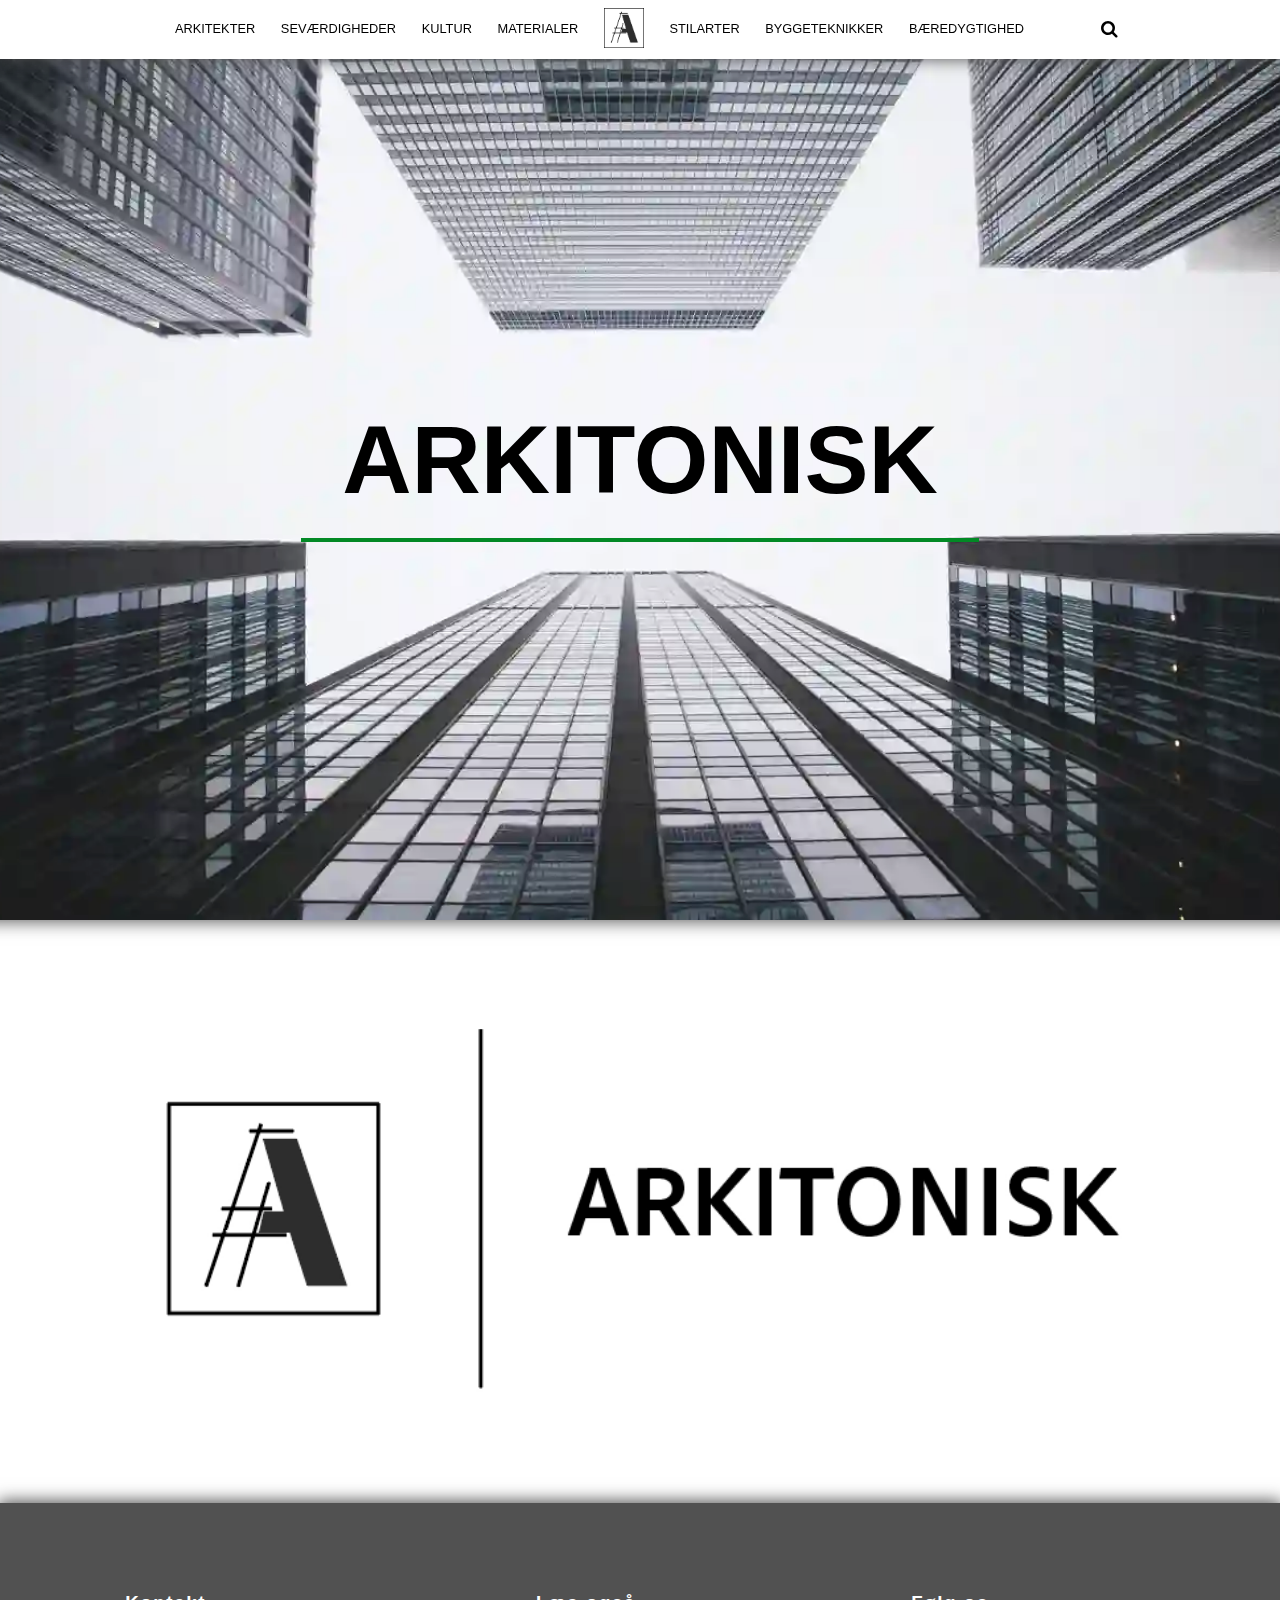
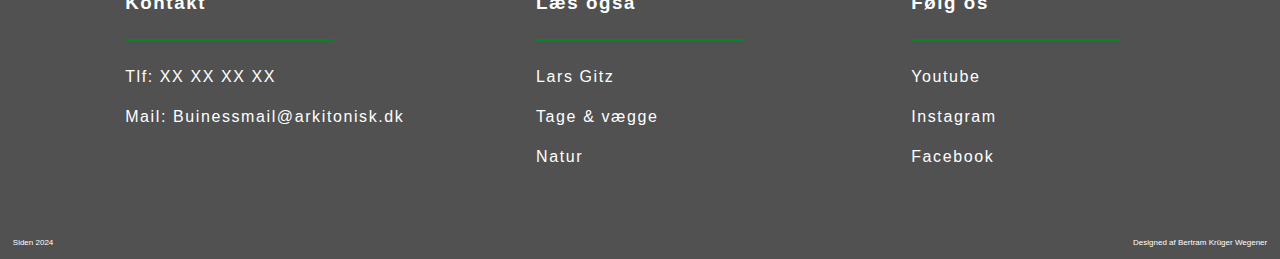
<file: index.html>
<!DOCTYPE html>
<html lang="da">

<head>
    <meta charset="UTF-8">
    <meta name="viewport" content="width=device-width, initial-scale=1.0">
    <meta name="description" content="Online magazin om akitektur">
    <meta name="Keywords" content="Arkitonisk, Stilarter, Arkitekter, Templer">
    <meta name="auther" content="Bertram Krüger Wegener">
    <title>Arkitonisk</title>
    <link rel="stylesheet" href="css/style.css">
    <link rel="stylesheet" href="https://cdnjs.cloudflare.com/ajax/libs/font-awesome/4.7.0/css/font-awesome.min.css">
</head>

<body>
    <header>
        <a href="" class="ikke-synlig-logo"></a>
        <input type="checkbox" id="menu-bar">
        <label for="menu-bar">Menu</label>

        <nav class="navbar">
            <ul>
                <li><a href="#">ARKITEKTER</a>
                    <ul>
                        <li><a href="#">Gaudi</a>
                            <ul>
                                <li><a href="#">Lidt om personen</a></li>
                                <li><a href="#">Kendt for værker som</a></li>
                            </ul>
                        </li>
                        <li><a href="#">Eiffel</a>
                            <ul>
                                <li><a href="#">Lidt om personen</a></li>
                                <li><a href="#">Kendt for værker som</a></li>
                            </ul>
                        </li>
                        <li><a href="#">Jørn Utzon</a>
                            <ul>
                                <li><a href="#">Lidt om personen</a></li>
                                <li><a href="#">Kendt for værker som</a></li>
                            </ul>
                        </li>
                        <li><a href="#">Lars Gitz</a>
                            <ul>
                                <li><a href="#">Lidt om personen</a></li>
                                <li><a href="#">Kendt for værker som</a></li>
                            </ul>
                        </li>
                    </ul>
                </li>
                <li><a href="#">SEVÆRDIGHEDER</a>
                    <ul>
                        <li><a href="#">kölner Dom</a></li>
                        <li><a href="#">Notre Dame</a></li>
                        <li><a href="#">Eiffel Tårnet</a></li>
                        <li><a href="#">Det skæve tårn i Pisa</a></li>
                        <li><a href="#">Templer</a></li>
                        <li><a href="#">Kristne kirker</a></li>
                        <li><a href="#">Mokéer</a></li>
                        <li><a href="#">Slotte</a></li>
                    </ul>
                </li>
                <li><a href="#">KULTUR</a>
                    <ul>
                        <li><a href="#">Samfund</a></li>
                        <li><a href="#">Befolkningen</a></li>
                        <li><a href="#">Værdier</a></li>
                        <li><a href="#">Indflydelse</a></li>
                        <li><a href="#">Tro</a></li>
                        <li><a href="#">Økonomi</a></li>
                    </ul>
                </li>
                <li><a href="#">MATERIALER</a>
                    <ul>
                        <li><a href="#">Beton</a></li>
                        <li><a href="#">Træ</a></li>
                        <li><a href="#">Stål</a></li>
                    </ul>
                </li>
                <li>
                    <a class="logo-link" href="index.html"><img src="img/logo.webp" alt="Arkitonisk hjemmeside logo" class="logo"></a>
                </li>
                <li><a href="#">STILARTER</a>
                    <ul>
                        <li><a href="#">Gotisk</a></li>
                        <li><a href="#">Victoriansk</a></li>
                        <li><a href="#">Bauhaus</a></li>
                        <li><a href="#">Tidsperioder</a></li>
                        <li><a href="#">Kendetegn</a></li>
                        <li><a href="#">Royalt</a></li>
                        <li><a href="#">Minimalistisk</a></li>
                        <li><a href="#">Traditionel & Moderne</a></li>
                        <li><a href="#">Lande</a>
                            <ul>
                                <li><a href="japan.html">Japansk Arkitektur</a></li>
                                <li><a href="#">Græsk Arkitektur</a></li>
                                <li><a href="#">Romersk Arkitektur</a></li>
                                <li><a href="#">Mexikansk Arkitektur</a></li>
                                <li><a href="#">Dansk Arkitektur</a></li>
                            </ul>
                        </li>
                    </ul>
                </li>
                <li><a href="#">BYGGETEKNIKKER</a>
                    <ul>
                        <li><a href="#">Fokus på detaljer</a></li>
                        <li><a href="#">Tage & vægge</a></li>
                        <li><a href="#">Forskelle</a></li>
                        <li><a href="#">Funktion</a></li>
                        <li><a href="#">Nødvendighed vs lukus</a></li>
                        <li><a href="#">Beliggenhed</a></li>
                    </ul>
                </li>
                <li><a href="#">BÆREDYGTIGHED</a>
                    <ul>
                        <li><a href="#">Klima/vejr</a></li>
                        <li><a href="#">CO2-udslip</a></li>
                        <li><a href="#">Natur</a></li>
                        <li><a href="#">Selvforsyning</a></li>
                        <li><a href="#">Udvikling</a></li>
                        <li><a href="#">Betydning</a></li>
                        <li><a href="#">Behov</a></li>
                    </ul>
                </li>
                <li>
                    <form action="/..">
                        <button type="submit"><i class="fa fa-search"></i></button>
                    </form>
                </li>
            </ul>
        </nav>
    </header>

    <main>
        <div class="banner-tekst">
            <img src="img/banner.webp" alt="Højhuse set nedefra" class="top-banner">
            <div class="centered-text">ARKITONISK</div>
            <hr class="grøn overskrift">
        </div>

        <section>
            <article>
                
            </article>
        </section>
    </main>


    <footer>
        <figure>
            <img class="logo-og-navn" src="img/logo-og-navn.webp" alt="hjemmeside logo efterfulgt af navn arkitonisk">
        </figure>

        <section class="foot">
            <div class="first box">
                <article class="info kontakt">
                    <h3>Kontakt</h3>
                    <hr class="grøn lille">
                    <ul>
                        <li>Tlf: XX XX XX XX</li>
                        <li><a href="#">Mail: Buinessmail@arkitonisk.dk</a></li>
                    </ul>
                </article>
            </div>

            <div class="middle box">
                <article class="info læs">
                    <h3>Læs også</h3>
                    <hr class="grøn lille">
                    <ul>
                        <li><a href="#">Lars Gitz</a></li>
                        <li><a href="#">Tage & vægge</a></li>
                        <li><a href="#">Natur</a></li>
                    </ul>
                </article>
            </div>

            <div class="last box">
                <article class="info os">
                    <h3>Følg os</h3>
                    <hr class="grøn lille">
                    <ul>
                        <li><a href="https://www.youtube.com/" target="_blank">Youtube</a></li>
                        <li><a href="https://www.instagram.com/" target="_blank">Instagram</a></li>
                        <li><a href="http://www.facebook.com/" target="_blank">Facebook</a></li>
                    </ul>
                </article>
            </div>
        </section>

        <section class="auther">
            <p>Siden 2024</p>
            <p>Designed af Bertram Krüger Wegener</p>
        </section>
    </footer>

</body>
</html>
</file>
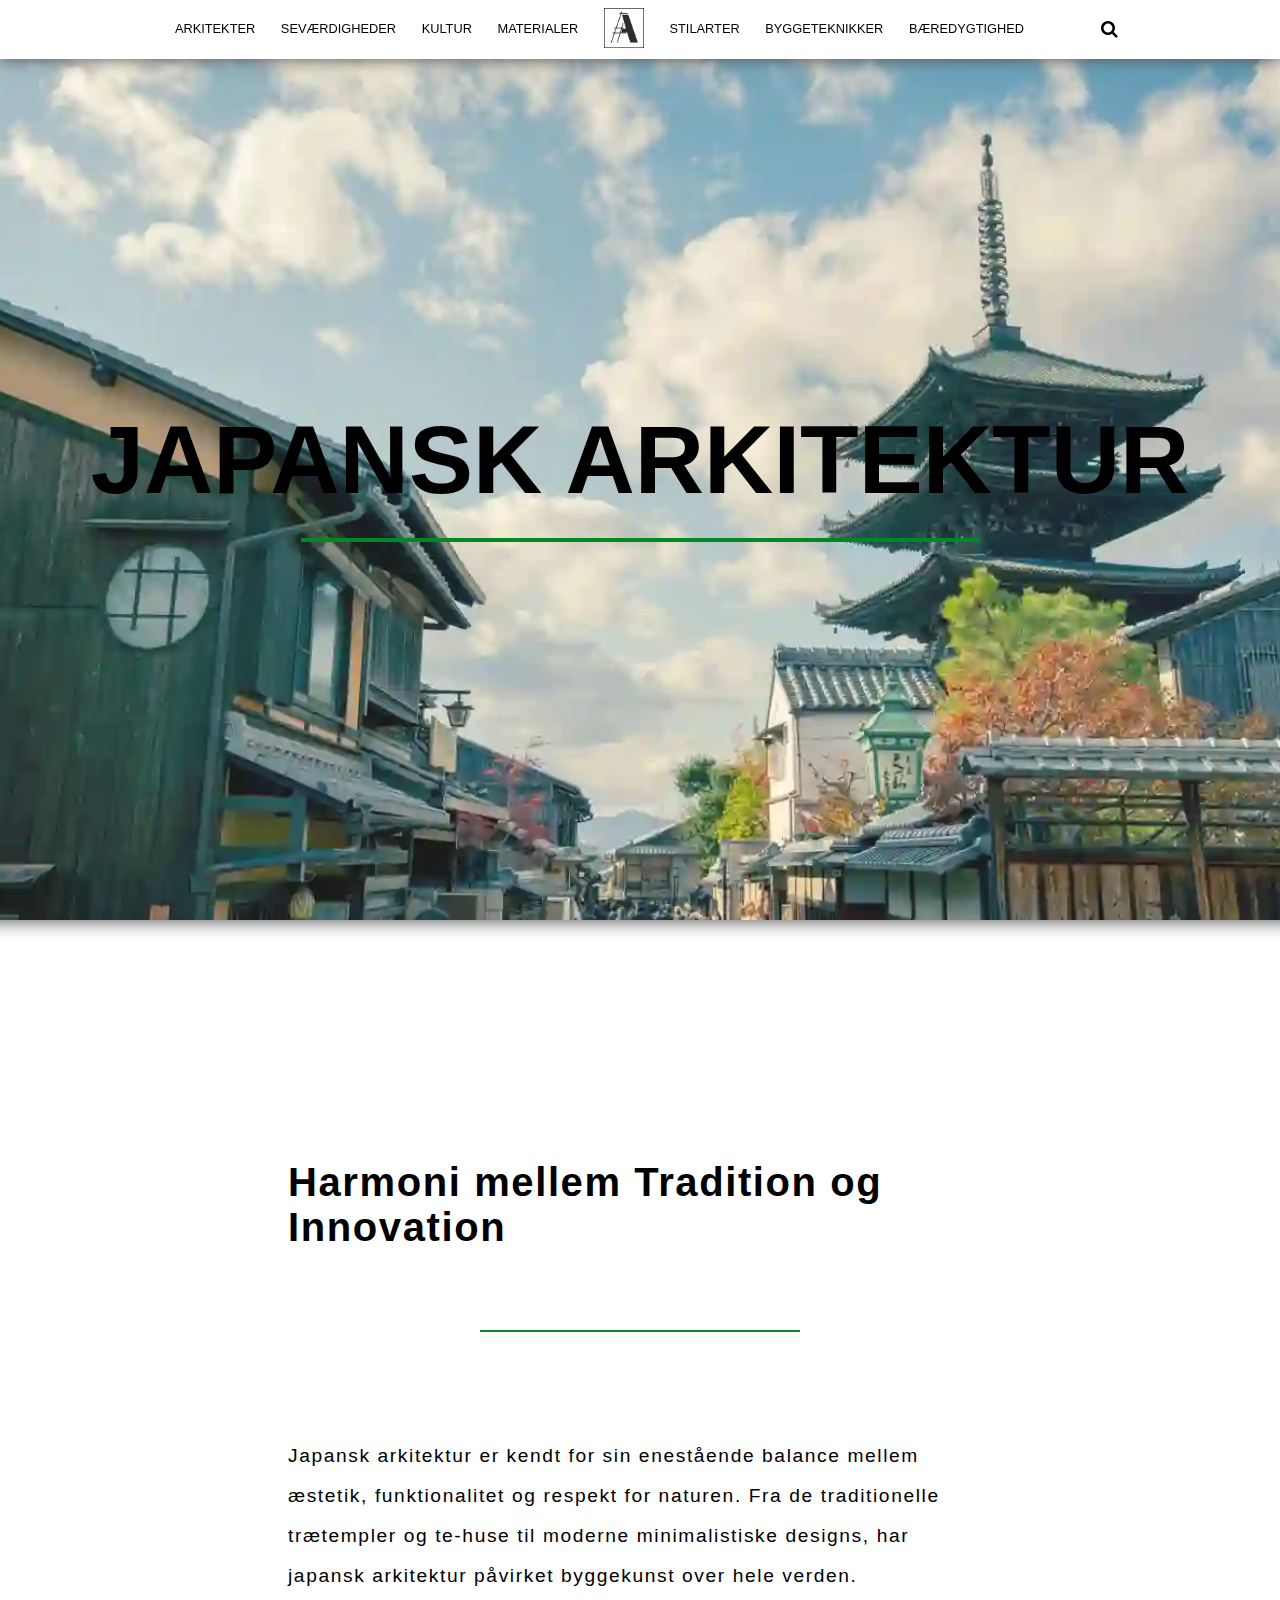
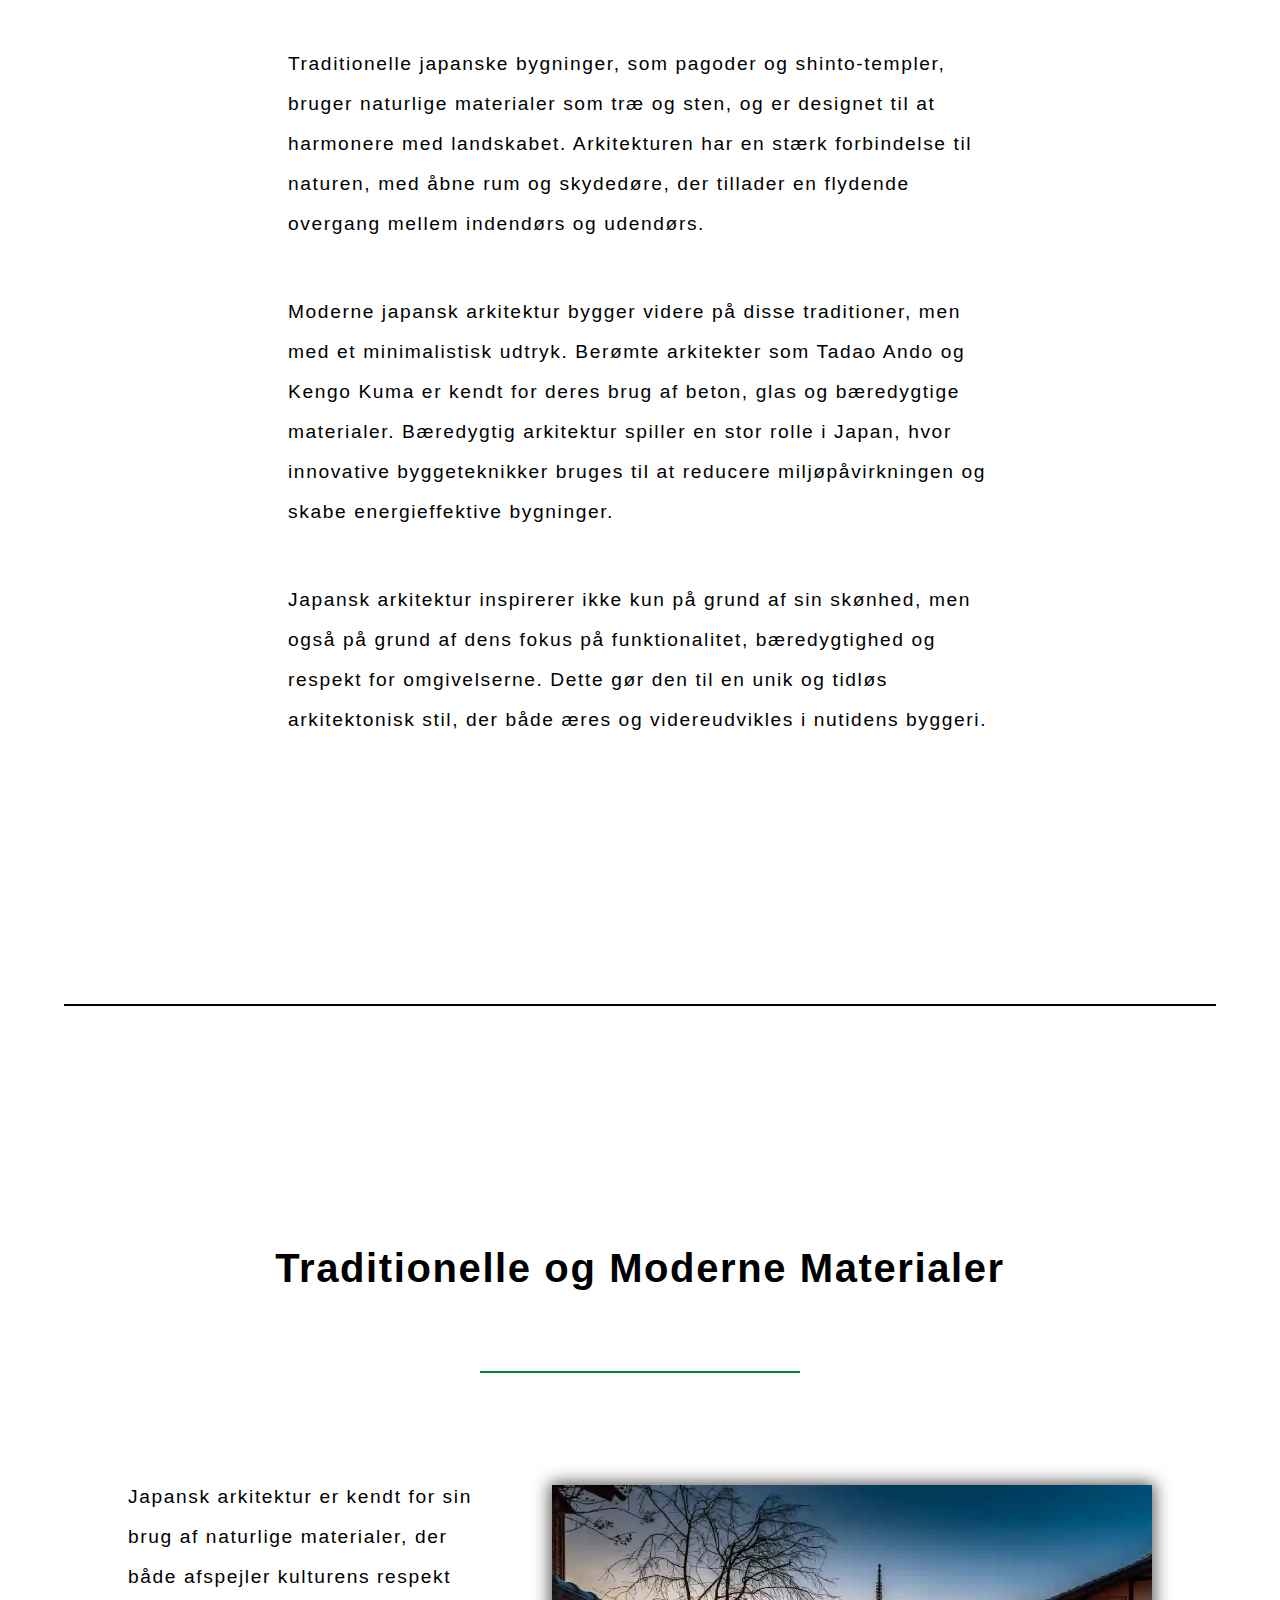
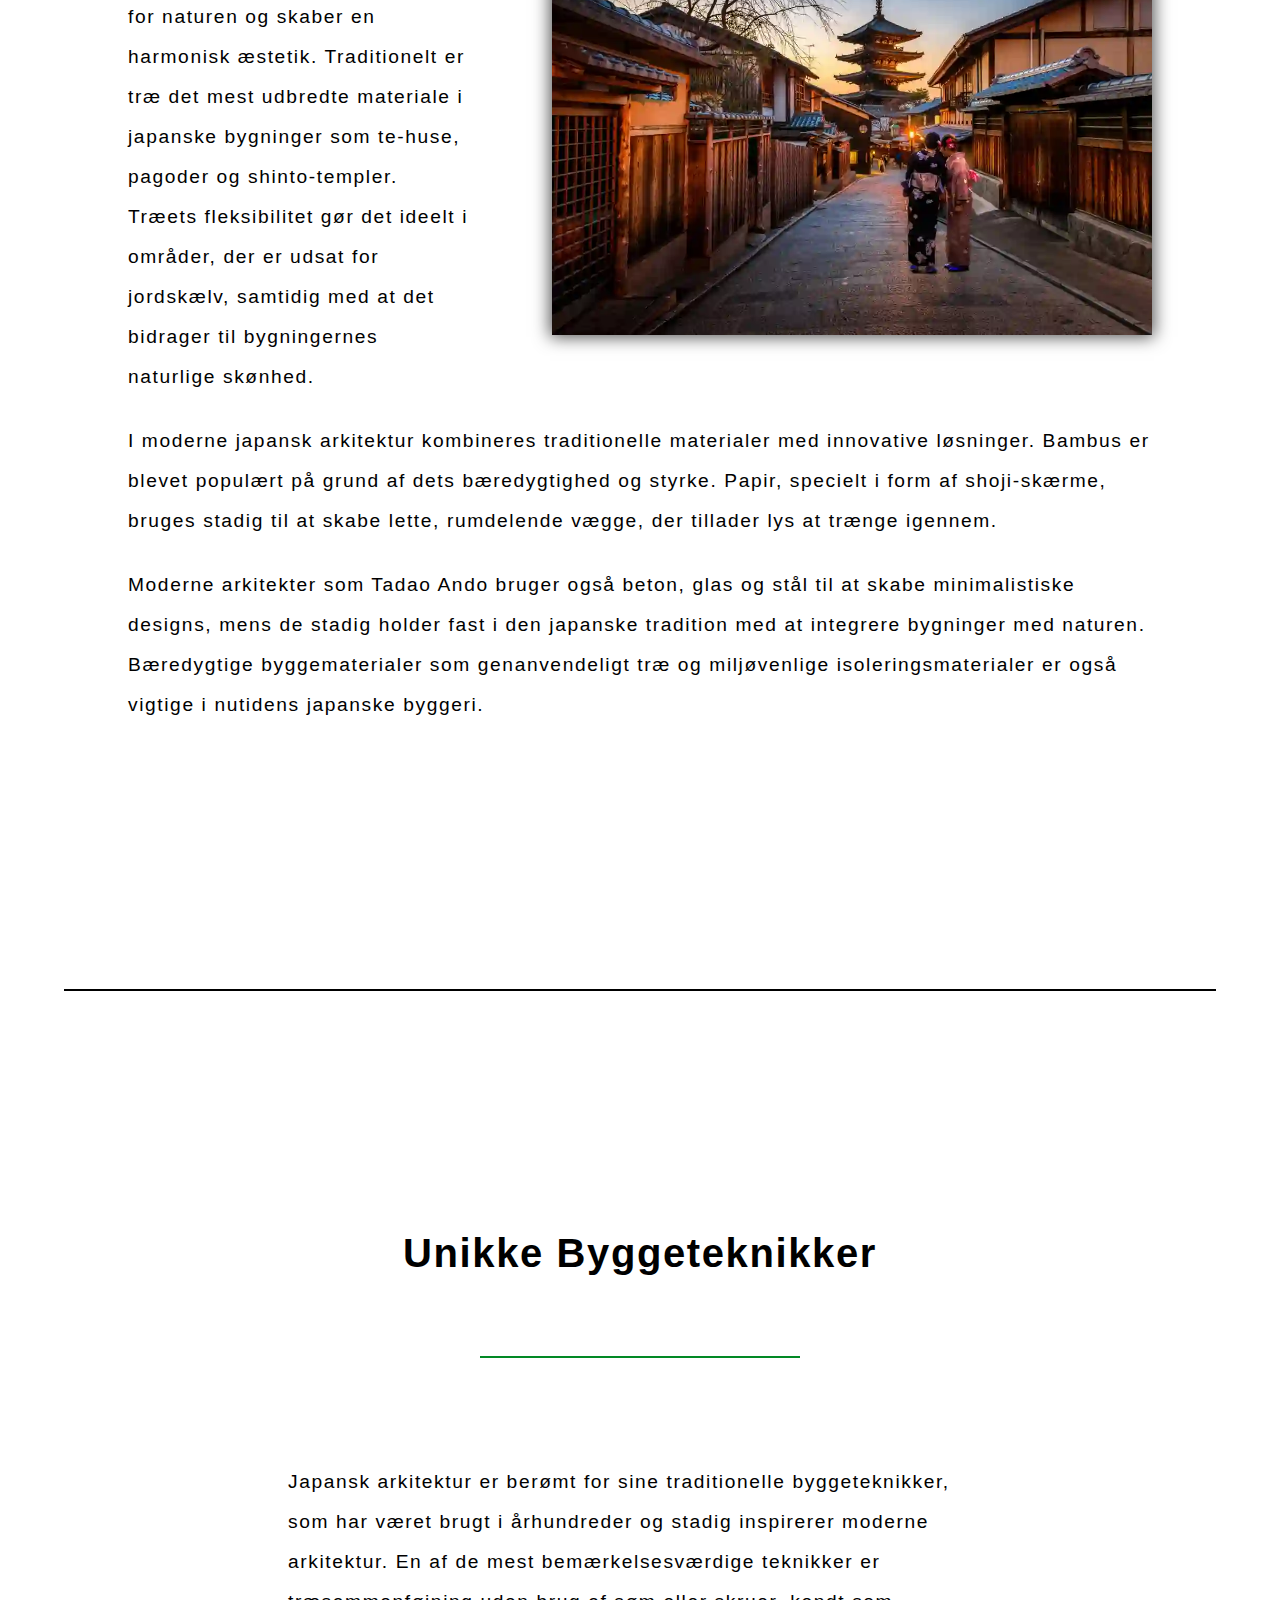
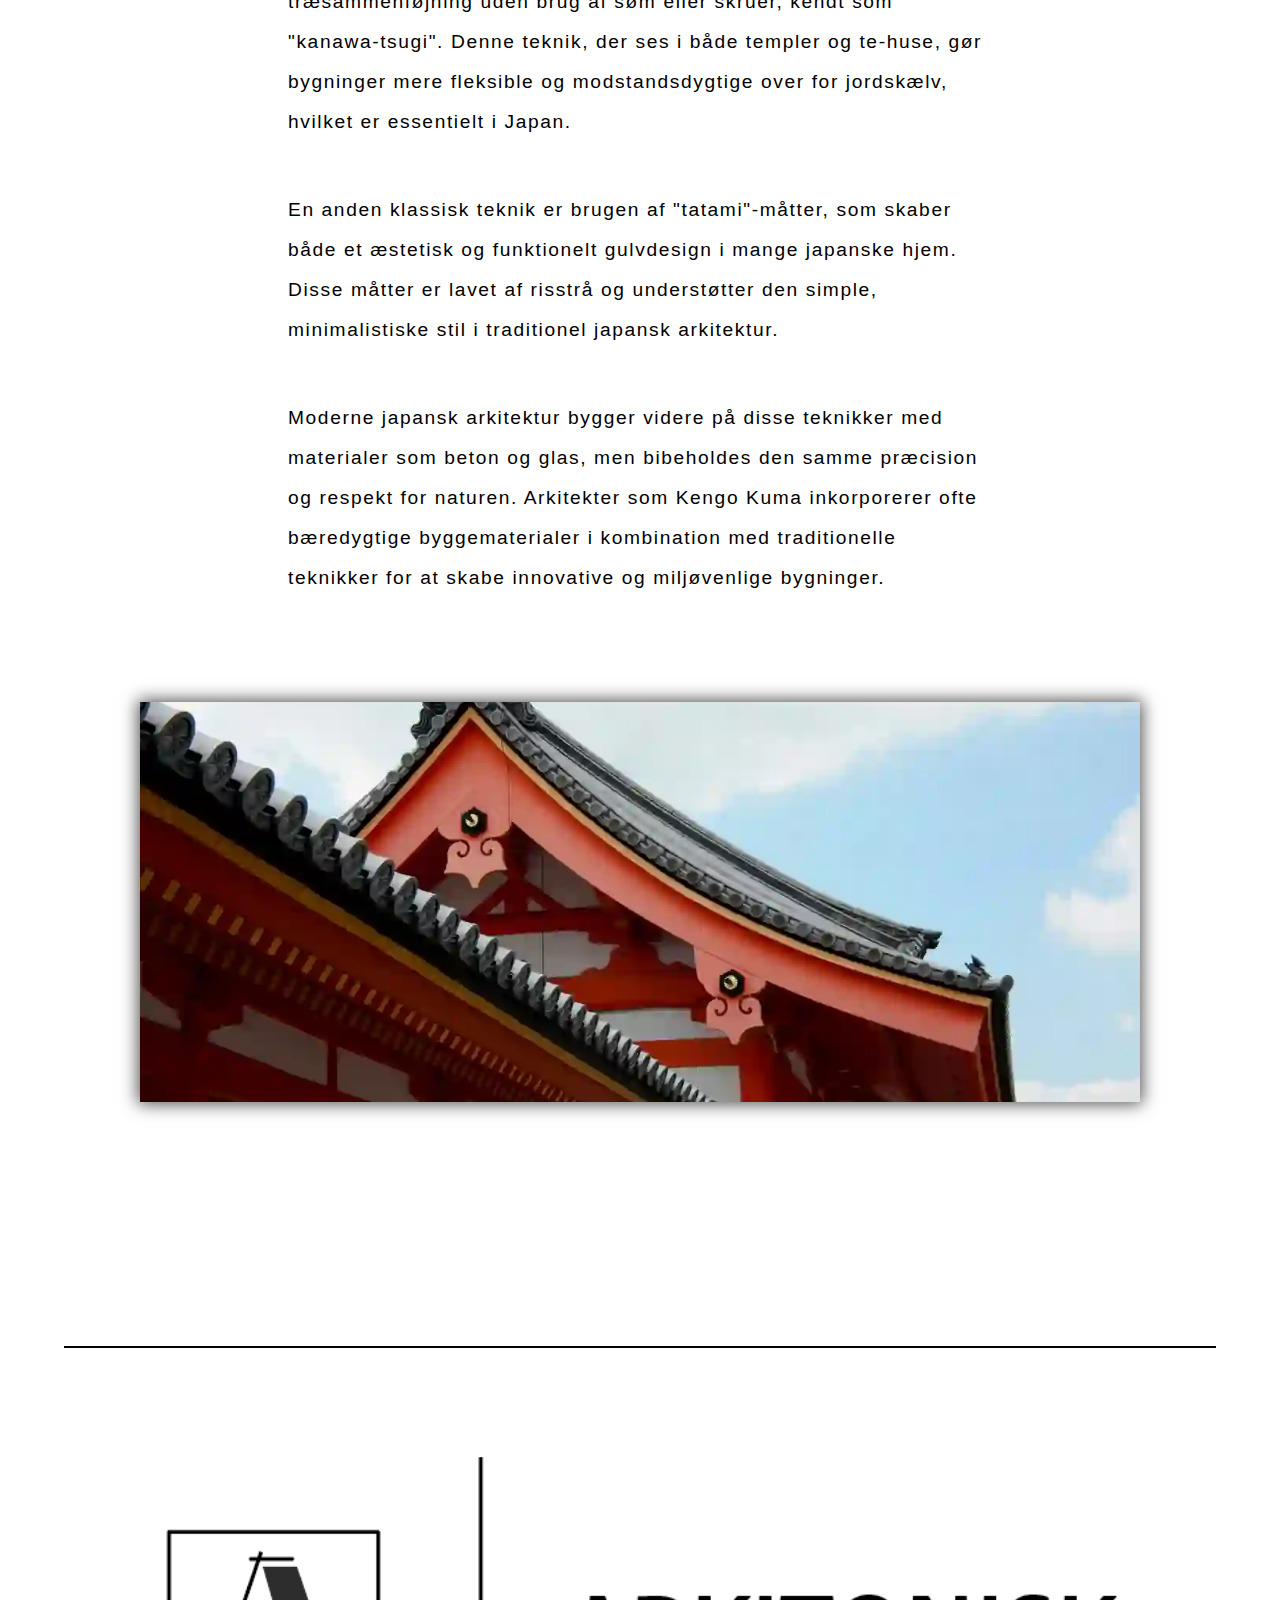
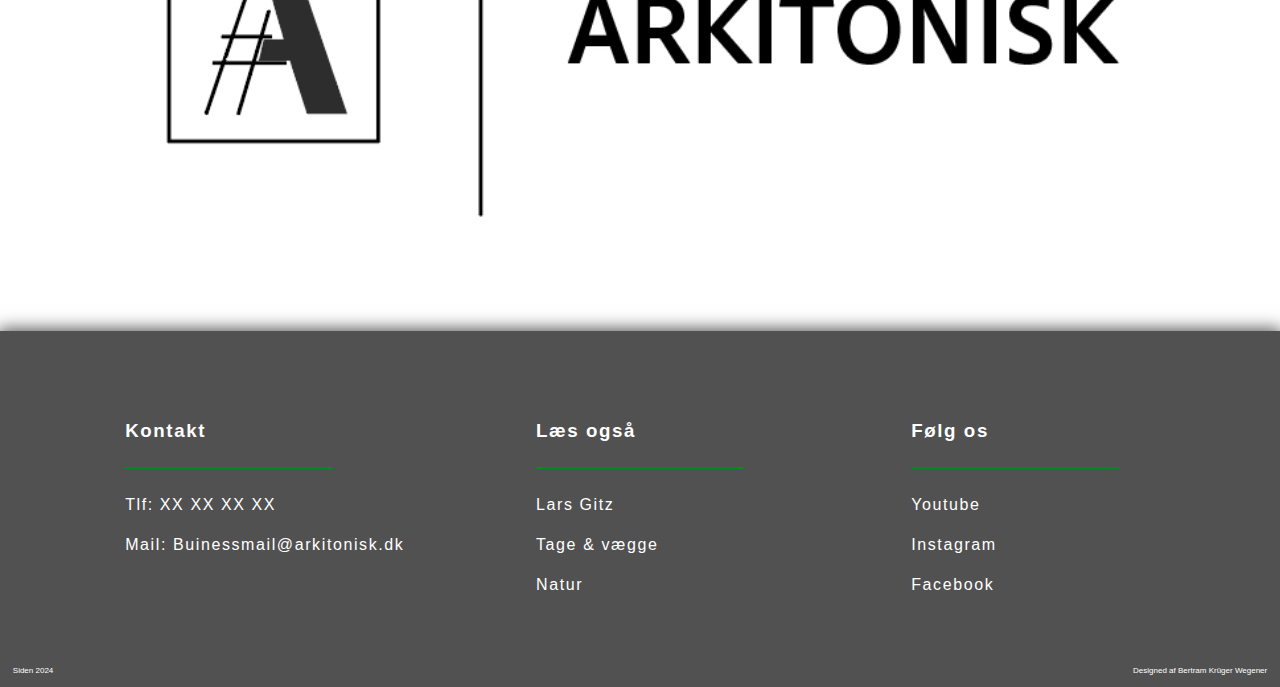
<file: japan.html>
<!DOCTYPE html>
<html lang="da">

<head>
    <meta charset="UTF-8">
    <meta name="description" content="Japansk arkitektur information">
    <meta name="Keywords" content="Japansk arkitektur, Bæredygtige byggematerialer, shoji-skærme, tatami-måtter, naturlige materialer">
    <meta name="auther" content="Bertram Krüger Wegener">
    <meta name="viewport" content="width=device-width, initial-scale=1.0">
    <title>Arkitonisk - Japansk Arkitektur</title>
    <link rel="stylesheet" href="css/style.css">
    <link rel="stylesheet" href="https://cdnjs.cloudflare.com/ajax/libs/font-awesome/4.7.0/css/font-awesome.min.css">
</head>

<body>
    <header>
        <a href="" class="ikke-synlig-logo"></a>
        <input type="checkbox" id="menu-bar">
        <label for="menu-bar">Menu</label>

        <nav class="navbar">
            <ul>
                <li><a href="#">ARKITEKTER</a>
                    <ul>
                        <li><a href="#">Gaudi</a>
                            <ul>
                                <li><a href="#">Lidt om personen</a></li>
                                <li><a href="#">Kendt for værker som</a></li>
                            </ul>
                        </li>
                        <li><a href="#">Eiffel</a>
                            <ul>
                                <li><a href="#">Lidt om personen</a></li>
                                <li><a href="#">Kendt for værker som</a></li>
                            </ul>
                        </li>
                        <li><a href="#">Jørn Utzon</a>
                            <ul>
                                <li><a href="#">Lidt om personen</a></li>
                                <li><a href="#">Kendt for værker som</a></li>
                            </ul>
                        </li>
                        <li><a href="#">Lars Gitz</a>
                            <ul>
                                <li><a href="#">Lidt om personen</a></li>
                                <li><a href="#">Kendt for værker som</a></li>
                            </ul>
                        </li>
                    </ul>
                </li>
                <li><a href="#">SEVÆRDIGHEDER</a>
                    <ul>
                        <li><a href="#">kölner Dom</a></li>
                        <li><a href="#">Notre Dame</a></li>
                        <li><a href="#">Eiffel Tårnet</a></li>
                        <li><a href="#">Det skæve tårn i Pisa</a></li>
                        <li><a href="#">Templer</a></li>
                        <li><a href="#">Kristne kirker</a></li>
                        <li><a href="#">Mokéer</a></li>
                        <li><a href="#">Slotte</a></li>
                    </ul>
                </li>
                <li><a href="#">KULTUR</a>
                    <ul>
                        <li><a href="#">Samfund</a></li>
                        <li><a href="#">Befolkningen</a></li>
                        <li><a href="#">Værdier</a></li>
                        <li><a href="#">Indflydelse</a></li>
                        <li><a href="#">Tro</a></li>
                        <li><a href="#">Økonomi</a></li>
                    </ul>
                </li>
                <li><a href="#">MATERIALER</a>
                    <ul>
                        <li><a href="#">Beton</a></li>
                        <li><a href="#">Træ</a></li>
                        <li><a href="#">Stål</a></li>
                    </ul>
                </li>
                <li>
                    <a class="logo-link" href="index.html"><img src="img/logo.webp" alt="Arkitonisk hjemmeside logo" class="logo"></a>
                </li>
                <li><a href="#">STILARTER</a>
                    <ul>
                        <li><a href="#">Gotisk</a></li>
                        <li><a href="#">Victoriansk</a></li>
                        <li><a href="#">Bauhaus</a></li>
                        <li><a href="#">Tidsperioder</a></li>
                        <li><a href="#">Kendetegn</a></li>
                        <li><a href="#">Royalt</a></li>
                        <li><a href="#">Minimalistisk</a></li>
                        <li><a href="#">Traditionel & Moderne</a></li>
                        <li><a href="#">Lande</a>
                            <ul>
                                <li><a href="japan.html">Japansk Arkitektur</a></li>
                                <li><a href="#">Græsk Arkitektur</a></li>
                                <li><a href="#">Romersk Arkitektur</a></li>
                                <li><a href="#">Mexikansk Arkitektur</a></li>
                                <li><a href="#">Dansk Arkitektur</a></li>
                            </ul>
                        </li>
                    </ul>
                </li>
                <li><a href="#">BYGGETEKNIKKER</a>
                    <ul>
                        <li><a href="#">Fokus på detaljer</a></li>
                        <li><a href="#">Tage & vægge</a></li>
                        <li><a href="#">Forskelle</a></li>
                        <li><a href="#">Funktion</a></li>
                        <li><a href="#">Nødvendighed vs lukus</a></li>
                        <li><a href="#">Beliggenhed</a></li>
                    </ul>
                </li>
                <li><a href="#">BÆREDYGTIGHED</a>
                    <ul>
                        <li><a href="#">Klima/vejr</a></li>
                        <li><a href="#">CO2-udslip</a></li>
                        <li><a href="#">Natur</a></li>
                        <li><a href="#">Selvforsyning</a></li>
                        <li><a href="#">Udvikling</a></li>
                        <li><a href="#">Betydning</a></li>
                        <li><a href="#">Behov</a></li>
                    </ul>
                </li>
                <li>
                    <form action="/..">
                        <button type="submit"><i class="fa fa-search"></i></button>
                    </form>
                </li>
            </ul>
        </nav>
    </header>

    <main>
        <div class="banner-tekst">
            <img src="img/banner-japan.webp" alt="japansk by" class="top-banner">
            <div class="centered-text">JAPANSK ARKITEKTUR</div>
            <hr class="grøn overskrift">
        </div>

        <section>
            <article class="artikel et">
                <h2>Harmoni mellem Tradition og Innovation</h2>
                <hr class="grøn lille-overskrift">
                <p>
                    Japansk arkitektur er kendt for sin enestående balance mellem æstetik, funktionalitet og respekt for naturen. Fra de   traditionelle trætempler og te-huse til moderne minimalistiske designs, har japansk arkitektur påvirket byggekunst over hele verden.
                </p>
                
                <p>
                    Traditionelle japanske bygninger, som pagoder og shinto-templer, bruger naturlige materialer som træ og sten, og er designet til at harmonere med landskabet. Arkitekturen har en stærk forbindelse til naturen, med åbne rum og skydedøre, der tillader en flydende overgang mellem indendørs og udendørs.
                </p>

                <p>
                    Moderne japansk arkitektur bygger videre på disse traditioner, men med et minimalistisk udtryk. Berømte arkitekter som Tadao Ando og Kengo Kuma er kendt for deres brug af beton, glas og bæredygtige materialer. Bæredygtig arkitektur spiller en stor rolle i Japan, hvor innovative byggeteknikker bruges til at reducere miljøpåvirkningen og skabe energieffektive bygninger.
                </p>

                <p>
                    Japansk arkitektur inspirerer ikke kun på grund af sin skønhed, men også på grund af dens fokus på funktionalitet, bæredygtighed og respekt for omgivelserne. Dette gør den til en unik og tidløs arkitektonisk stil, der både æres og videreudvikles i nutidens byggeri.
                </p>
            </article>

            <hr class="sort-streg">

            <article class="artikel to">
                <h2>Traditionelle og Moderne Materialer</h2>
                <hr class="grøn lille-overskrift">
                <div>
                    <img class="materiale-tekst-billed" src="img/materialer-japan.webp" alt="lille gågade i japan med udsigt over gammel by med et tempel">
                
                    <p>
                        Japansk arkitektur er kendt for sin brug af naturlige materialer, der både afspejler kulturens respekt for naturen og skaber en harmonisk æstetik. 
                        Traditionelt er træ det mest udbredte materiale i japanske bygninger som te-huse, pagoder og shinto-templer. Træets fleksibilitet gør det ideelt i områder, der er udsat for jordskælv, samtidig med at det bidrager til bygningernes naturlige skønhed.
                    </p>
                
                    <p>
                        I moderne japansk arkitektur kombineres traditionelle materialer med innovative løsninger. Bambus er blevet populært på grund af dets bæredygtighed og styrke. Papir, specielt i form af shoji-skærme, bruges stadig til at skabe lette, rumdelende vægge, der tillader lys at trænge igennem.
                    </p>
                
                    <p>
                     Moderne arkitekter som Tadao Ando bruger også beton, glas og stål til at skabe minimalistiske designs, mens de stadig holder fast i den japanske tradition med at integrere bygninger med naturen. Bæredygtige byggematerialer som genanvendeligt træ og miljøvenlige isoleringsmaterialer er også vigtige i nutidens japanske byggeri.
                    </p>
                </div>
            </article>

            <hr class="sort-streg">

            <article class="artikel tre">
                <h2>Unikke Byggeteknikker</h2>
                <hr class="grøn lille-overskrift">
                <p>
                    Japansk arkitektur er berømt for sine traditionelle byggeteknikker, som har været brugt i århundreder og stadig inspirerer moderne arkitektur. En af de mest bemærkelsesværdige teknikker er træsammenføjning uden brug af søm eller skruer, kendt som "kanawa-tsugi". Denne teknik, der ses i både templer og te-huse, gør bygninger mere fleksible og modstandsdygtige over for jordskælv, hvilket er essentielt i Japan.
                </p>

                <p>
                    En anden klassisk teknik er brugen af "tatami"-måtter, som skaber både et æstetisk og funktionelt gulvdesign i mange japanske hjem. Disse måtter er lavet af risstrå og understøtter den simple, minimalistiske stil i traditionel japansk arkitektur.
                </p>

                <P>
                    Moderne japansk arkitektur bygger videre på disse teknikker med materialer som beton og glas, men bibeholdes den samme præcision og respekt for naturen. Arkitekter som Kengo Kuma inkorporerer ofte bæredygtige byggematerialer i kombination med traditionelle teknikker for at skabe innovative og miljøvenlige bygninger.
                </p>

                
            </article>

            <div class="byggeteknikker-tekst-billed">
                <img class="byggeteknikker" src="img/byggeteknikker-japan.webp" alt="traditionelle japanske tage">
            </div>

            <hr class="sort-streg">

        </section>
    </main>

    <footer>
        <figure>
            <img class="logo-og-navn" src="img/logo-og-navn.webp" alt="hjemmeside logo efterfulgt af navn arkitonisk">
        </figure>

        <section class="foot">
            <div class="first box">
                <article class="info kontakt">
                    <h3>Kontakt</h3>
                    <hr class="grøn lille">
                    <ul>
                        <li>Tlf: XX XX XX XX</li>
                        <li><a href="#">Mail: Buinessmail@arkitonisk.dk</a></li>
                    </ul>
                </article>
            </div>

            <div class="middle box">
                <article class="info læs">
                    <h3>Læs også</h3>
                    <hr class="grøn lille">
                    <ul>
                        <li><a href="#">Lars Gitz</a></li>
                        <li><a href="#">Tage & vægge</a></li>
                        <li><a href="#">Natur</a></li>
                    </ul>
                </article>
            </div>

            <div class="last box">
                <article class="info os">
                    <h3>Følg os</h3>
                    <hr class="grøn lille">
                    <ul>
                        <li><a href="https://www.youtube.com/" target="_blank">Youtube</a></li>
                        <li><a href="https://www.instagram.com/" target="_blank">Instagram</a></li>
                        <li><a href="http://www.facebook.com/" target="_blank">Facebook</a></li>
                    </ul>
                </article>
            </div>
        </section>

        <section class="auther">
            <p>Siden 2024</p>
            <p>Designed af Bertram Krüger Wegener</p>
        </section>
    </footer>
    
</body>
</html>
</file>
<file: css/style.css>
* {
    margin: 0;
    padding: 0;
    box-sizing: border-box;
}

body {
    font-family: "Noto Sans JP", sans-serif;
    text-decoration: none;
    min-height: 100vh;
}



/* banner, hr linje og overskrift start */
.banner-tekst {
    position: relative;
    display: flex;
    justify-content: center;
    align-items: center;
}

.top-banner {
    width: 1920px;
    height: 920px;
    opacity: 90%;
    object-fit: cover;
    box-shadow: 0 0rem 1rem 0.1rem #515151;
}

.centered-text {
    position: absolute;
    color: #000000;
    font-size: 6rem;
    text-align: center;
    font-weight: bold;
}

hr.overskrift {
    border: 0.15rem solid #028925;
    position: absolute;
    width: 53%;
    margin-top: 10rem;
}
/* banner, hr linje og overskrift slut */




/* navbar start */
header {
    position: fixed;
    top: 0;
    left: 0;
    right: 0;
    background: #ffffff;
    box-shadow: 0rem 0rem 1rem  #515151;
    padding: 0.5rem;
    display: flex;
    align-items: center;
    flex-direction: column;
    z-index: 1000;
}

.logo {
    width: 2.5rem;
}

header .navbar ul {
    list-style: none;
    text-align: center;
}

header .navbar ul li {
    position: relative;
    float: left;
}

header .navbar ul li a {
    text-decoration: none;
    font-size: 0.8rem;
    padding: 0.8rem;
    color: #000000;
    display: block;
}

header .navbar ul li form {
    text-decoration: none;
    font-size: 1rem;
    padding-top: 0.7rem;
    padding-left: 4rem;
    color: #000000;
    display: block;
}

header .navbar ul li a:hover {
    background: #ffffff;
    color: #000000;
}

button:hover {
    background: #ffffff;
    color: #000000;
    cursor: pointer;
}

header .navbar ul li ul {
    position: absolute;
    left: 0;
    width: auto;
    background: #ffffff;
    display: none;
    padding: 0;
}

header .navbar ul li ul li {
    width: 100%;
    border: 0.1rem solid #515151;
}

header .navbar ul li ul li ul {
    left: 100%;
    top: 0;
}

header .navbar ul li:focus-within > ul,
header .navbar ul li:hover > ul {
    display: block;
}

#menu-bar {
    display: none;
}

header label {
    font-size: 0.2rem;
    color: #515151;
    cursor: pointer;
    display: none;
}

.navbar .logo-link {
    padding-top: 0;
    padding-bottom: 0;
}

.navbar .search-container {
    float: right;
    width: 0.5rem;
}

.navbar input[type=text] {
    margin-top: 1rem;
    font-size: 1rem;
    border: none;
    width: 5rem;
}

button {
    border: none;
    background-color: #ffffff;
    font-size: large;
}
/* navbar slut */



/* main artikler start */
article.artikel.et {
    display: flex;
    align-items: center;
    flex-direction: column;
    padding-top: 15rem;
    padding-bottom: 15rem;
    padding-left: 18rem;
    padding-right: 18rem;
}

article.artikel.to {
    display: flex;
    align-items: center;
    flex-direction: column;
    padding-top: 15rem;
    padding-bottom: 15rem;
    padding-left: 8rem;
    padding-right: 8rem;
}

article.artikel.tre {
    display: flex;
    align-items: center;
    flex-direction: column;
    padding-top: 15rem;
    padding-bottom: 5rem;
    padding-left: 18rem;
    padding-right: 18rem;
}

hr.grøn.lille-overskrift {
    border: 0.1rem solid #028925;
    width: 20rem;
    margin-top: 5rem;
    margin-bottom: 5rem;
}

hr.sort-streg {
    border: 0.1rem solid #000000;
    width: 90%;
}

main p {
    font-size: 1.2rem;
    letter-spacing: 0.1rem;
    line-height: 2.5rem;
    margin-top: 1.5rem;
    margin-bottom: 1.5rem;
}

h2 {
    font-size: 2.5rem;
    letter-spacing: 0.1rem;
}

section {
    display: flex;
    align-items: center;
    flex-direction: column;
}

img.materiale-tekst-billed {
    float: right;
    margin-top: 2rem;
    margin-bottom: 1rem;
    margin-left: 5rem;
    width: 600px;
    height: 450px;
    object-fit: cover;
    box-shadow: 0rem 0rem 1rem 0.1rem #515151;
}

img.byggeteknikker {
    width: 1000px;
    height: 400px;
    object-fit: cover;
    box-shadow: 0rem 0rem 1rem 0.1rem #515151;
    margin-bottom: 15rem;
}
/* main artikler slut*/



/* footer start */
footer {
    padding-top: 5rem;
}

figure {
    display: flex;
    flex-direction: column;
    align-items: center;
    padding-bottom: 5rem;
}

img.logo-og-navn {
    width: 80%;
    height: auto;
}

section.foot {
    display: flex;
    flex-direction: row;
    align-items: flex-start;
    justify-content: space-between;
    background-color: #515151;
    padding-top: 5rem;
    padding-right: 5rem;
    padding-left: 5rem;
    padding-bottom: 3rem;
    box-shadow: 0rem 0rem 1rem 0.1rem #515151;
}

hr.grøn.lille {
    border: 0.1rem solid #028925;
    width: 13rem;
    margin-top: 1rem;
    margin-bottom: 1rem;
}

article.info {
    letter-spacing: 0.1rem;
    line-height: 2.5rem;
    color: #ffffff;
}

footer section article ul {
    list-style: none;
    text-decoration: none;
}

footer section article ul a {
    text-decoration: none;
    color: #ffffff;
}

.box {
    width: 33%;
    display: flex;
    justify-content: center;
}

section.auther {
    display: flex;
    flex-direction: row;
    justify-content: space-between;
    background-color: #515151;
}

footer p {
    font-size: 0.5rem;
    color: #ffffff;
    padding: 0.8rem;
}
</file>
